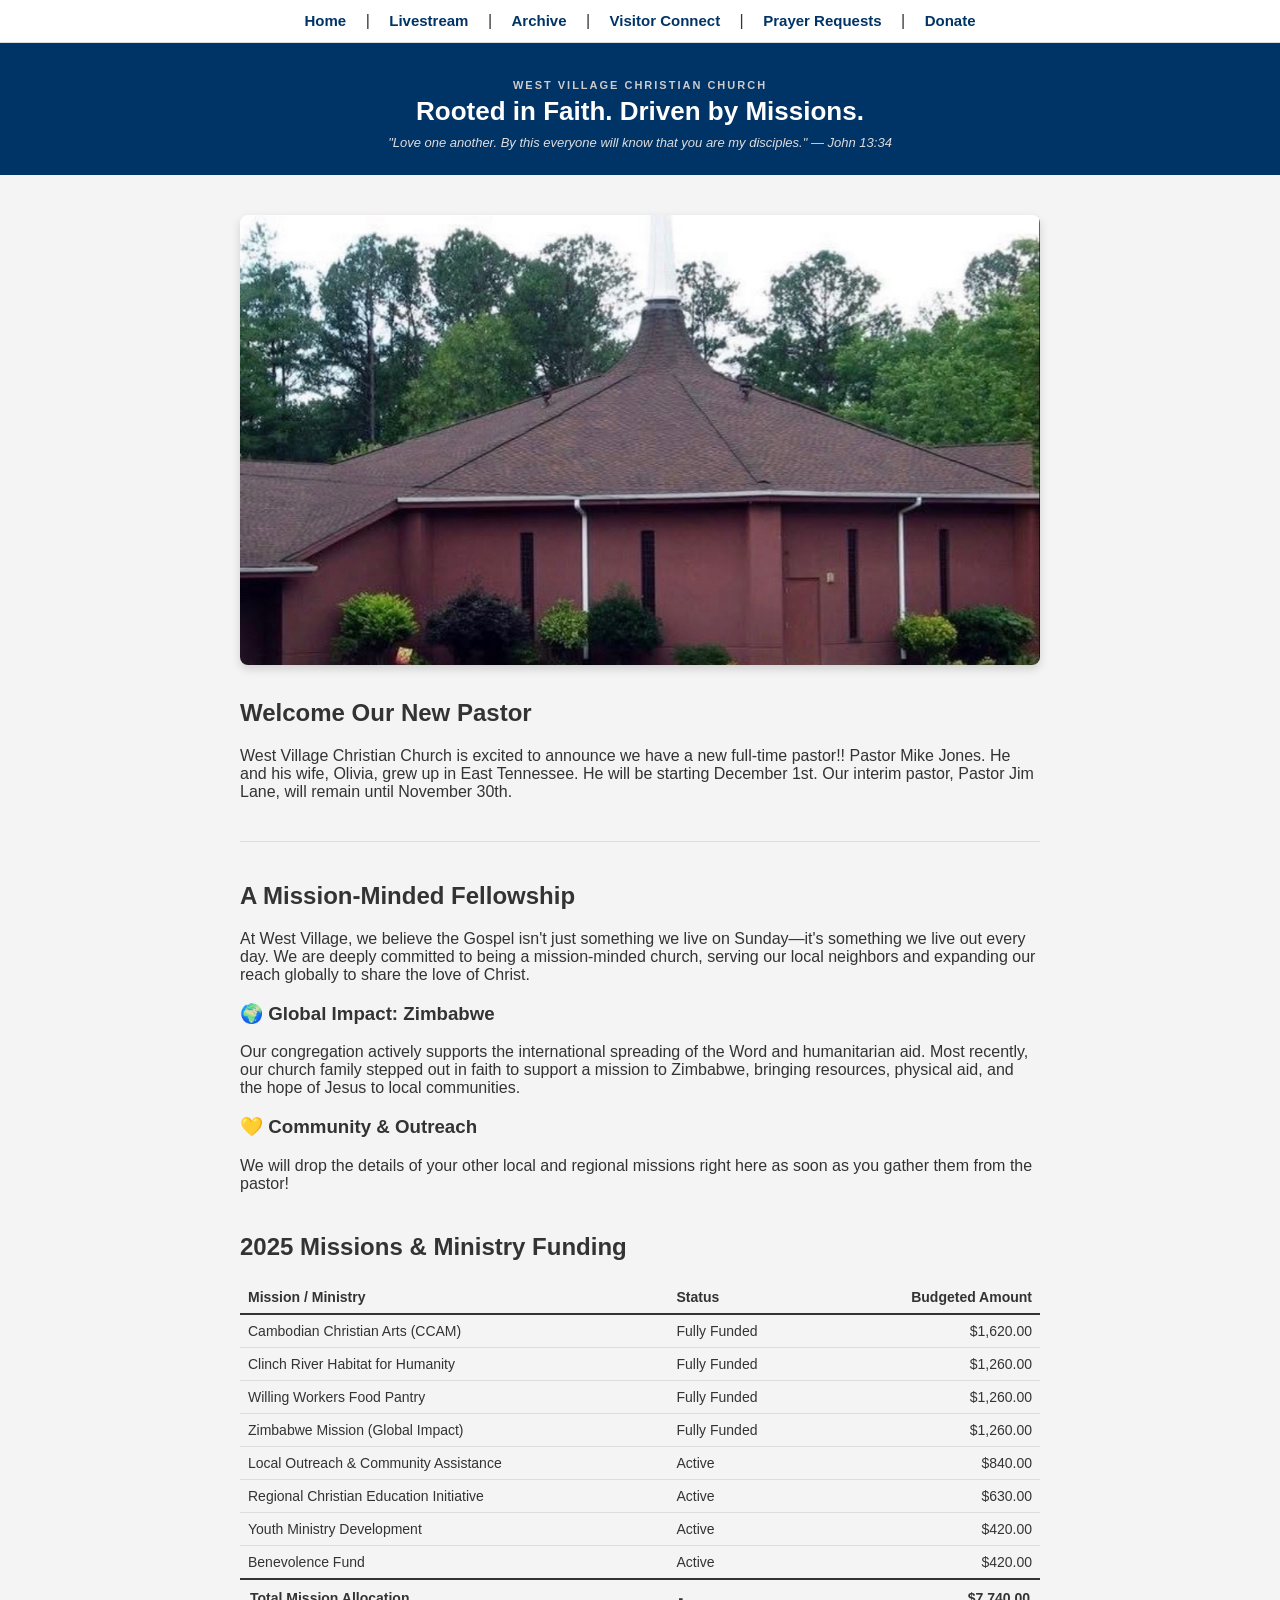
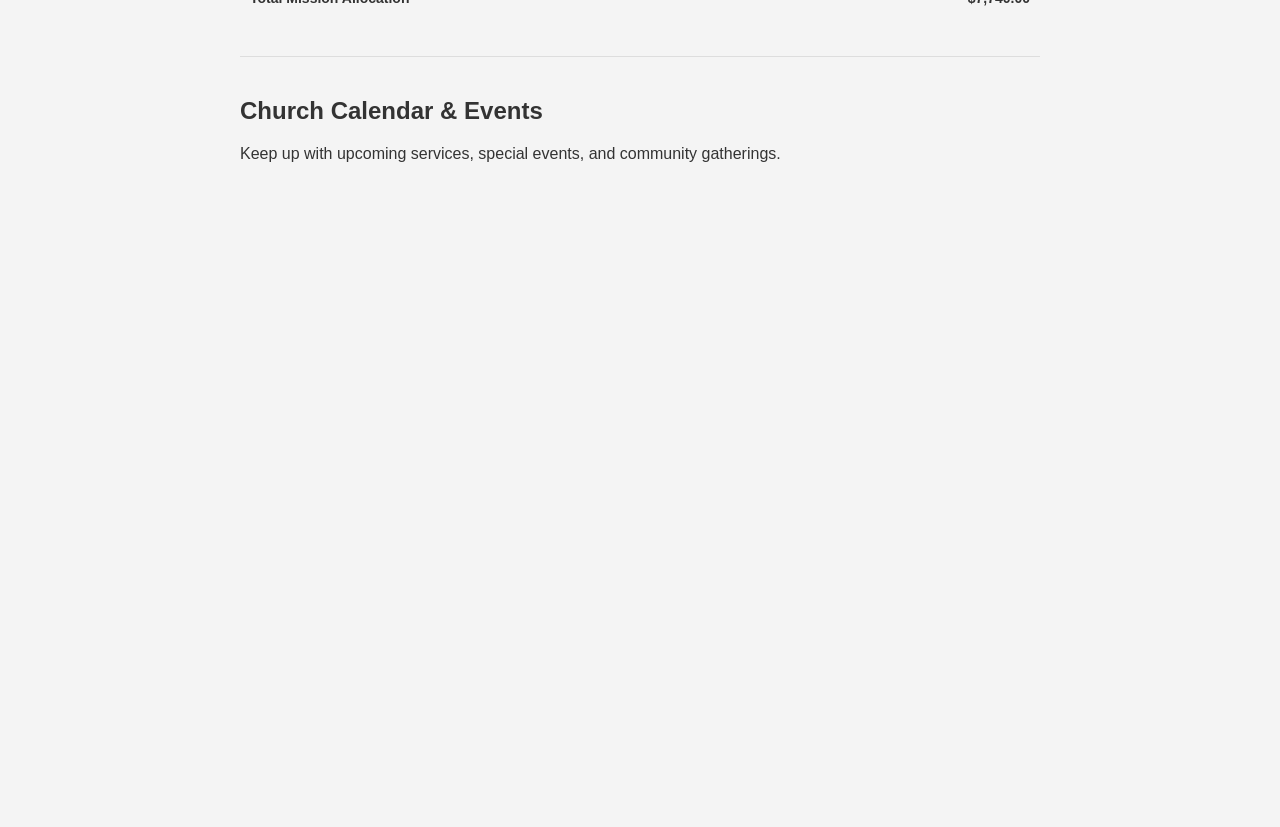
<file: index.html>
<!DOCTYPE html>
<html lang="en">
<head>
    <meta charset="UTF-8">
    <meta name="viewport" content="width=device-width, initial-scale=1.0">
    <title>West Village Christian Church</title>
    <link rel="stylesheet" href="style.css">
</head>
<body>

    <!-- Navigation Bar on Top with All Pages -->
    <nav class="top-nav">
        <a href="index.html">Home</a> | 
        <a href="livestream.html">Livestream</a> | 
        <a href="archive.html">Archive</a> | 
        <a href="visitor.html">Visitor Connect</a> | 
        <a href="prayer.html">Prayer Requests</a> | 
        <a href="donate.html">Donate</a>
    </nav>

    <!-- Navy Blue Hero Banner -->
    <div class="hero-banner">
        <h3>WEST VILLAGE CHRISTIAN CHURCH</h3>
        <h1>Rooted in Faith. Driven by Missions.</h1>
        <p>"Love one another. By this everyone will know that you are my disciples." — John 13:34</p>
    </div>

    <!-- Main Page Content -->
    <div style="max-width: 800px; margin: 40px auto; padding: 0 20px;">
        
        <!-- Church Exterior Photo -->
        <div style="text-align: center; margin-bottom: 30px;">
            <img src="church-exterior.jpg" alt="West Village Christian Church Exterior" style="width: 100%; max-height: 450px; object-fit: cover; border-radius: 8px; box-shadow: 0 4px 10px rgba(0,0,0,0.15);">
        </div>

        <h2>Welcome Our New Pastor</h2>
        <p>West Village Christian Church is excited to announce we have a new full-time pastor!! Pastor Mike Jones. He and his wife, Olivia, grew up in East Tennessee. He will be starting December 1st. Our interim pastor, Pastor Jim Lane, will remain until November 30th.</p>

        <hr style="margin: 40px 0; border: none; border-top: 1px solid #ddd;">

        <h2>A Mission-Minded Fellowship</h2>
        <p>At West Village, we believe the Gospel isn't just something we live on Sunday—it's something we live out every day. We are deeply committed to being a mission-minded church, serving our local neighbors and expanding our reach globally to share the love of Christ.</p>

        <h3>🌍 Global Impact: Zimbabwe</h3>
        <p>Our congregation actively supports the international spreading of the Word and humanitarian aid. Most recently, our church family stepped out in faith to support a mission to Zimbabwe, bringing resources, physical aid, and the hope of Jesus to local communities.</p>

        <h3>💛 Community & Outreach</h3>
        <p>We will drop the details of your other local and regional missions right here as soon as you gather them from the pastor!</p>

        <h2 style="margin-top: 40px;">2025 Missions & Ministry Funding</h2>
        
        <table style="width: 100%; border-collapse: collapse; margin-top: 20px; font-size: 14px;">
            <thead>
                <tr style="border-bottom: 2px solid #333; text-align: left;">
                    <th style="padding: 8px;">Mission / Ministry</th>
                    <th style="padding: 8px;">Status</th>
                    <th style="padding: 8px; text-align: right;">Budgeted Amount</th>
                </tr>
            </thead>
            <tbody>
                <tr style="border-bottom: 1px solid #ddd;">
                    <td style="padding: 8px;">Cambodian Christian Arts (CCAM)</td>
                    <td style="padding: 8px;">Fully Funded</td>
                    <td style="padding: 8px; text-align: right;">$1,620.00</td>
                </tr>
                <tr style="border-bottom: 1px solid #ddd;">
                    <td style="padding: 8px;">Clinch River Habitat for Humanity</td>
                    <td style="padding: 8px;">Fully Funded</td>
                    <td style="padding: 8px; text-align: right;">$1,260.00</td>
                </tr>
                <tr style="border-bottom: 1px solid #ddd;">
                    <td style="padding: 8px;">Willing Workers Food Pantry</td>
                    <td style="padding: 8px;">Fully Funded</td>
                    <td style="padding: 8px; text-align: right;">$1,260.00</td>
                </tr>
                <tr style="border-bottom: 1px solid #ddd;">
                    <td style="padding: 8px;">Zimbabwe Mission (Global Impact)</td>
                    <td style="padding: 8px;">Fully Funded</td>
                    <td style="padding: 8px; text-align: right;">$1,260.00</td>
                </tr>
                <tr style="border-bottom: 1px solid #ddd;">
                    <td style="padding: 8px;">Local Outreach & Community Assistance</td>
                    <td style="padding: 8px;">Active</td>
                    <td style="padding: 8px; text-align: right;">$840.00</td>
                </tr>
                <tr style="border-bottom: 1px solid #ddd;">
                    <td style="padding: 8px;">Regional Christian Education Initiative</td>
                    <td style="padding: 8px;">Active</td>
                    <td style="padding: 8px; text-align: right;">$630.00</td>
                </tr>
                <tr style="border-bottom: 1px solid #ddd;">
                    <td style="padding: 8px;">Youth Ministry Development</td>
                    <td style="padding: 8px;">Active</td>
                    <td style="padding: 8px; text-align: right;">$420.00</td>
                </tr>
                <tr style="border-bottom: 1px solid #ddd;">
                    <td style="padding: 8px;">Benevolence Fund</td>
                    <td style="padding: 8px;">Active</td>
                    <td style="padding: 8px; text-align: right;">$420.00</td>
                </tr>
                <tr style="font-weight: bold; border-top: 2px solid #333;">
                    <td style="padding: 10px;">Total Mission Allocation</td>
                    <td style="padding: 10px;">-</td>
                    <td style="padding: 10px; text-align: right;">$7,740.00</td>
                </tr>
            </tbody>
        </table>

        <!-- Google Calendar Section at the Bottom -->
        <hr style="margin: 40px 0; border: none; border-top: 1px solid #ddd;">

        <h2>Church Calendar & Events</h2>
        <p>Keep up with upcoming services, special events, and community gatherings.</p>

        <div style="margin-top: 20px;">
            <iframe src="https://calendar.google.com/calendar/embed?src=churchwvcc%40gmail.com&ctz=America%2FNew_York" style="border: 0" width="100%" height="600" frameborder="0" scrolling="no"></iframe>
        </div>
    </div>

</body>
</html>
</file>
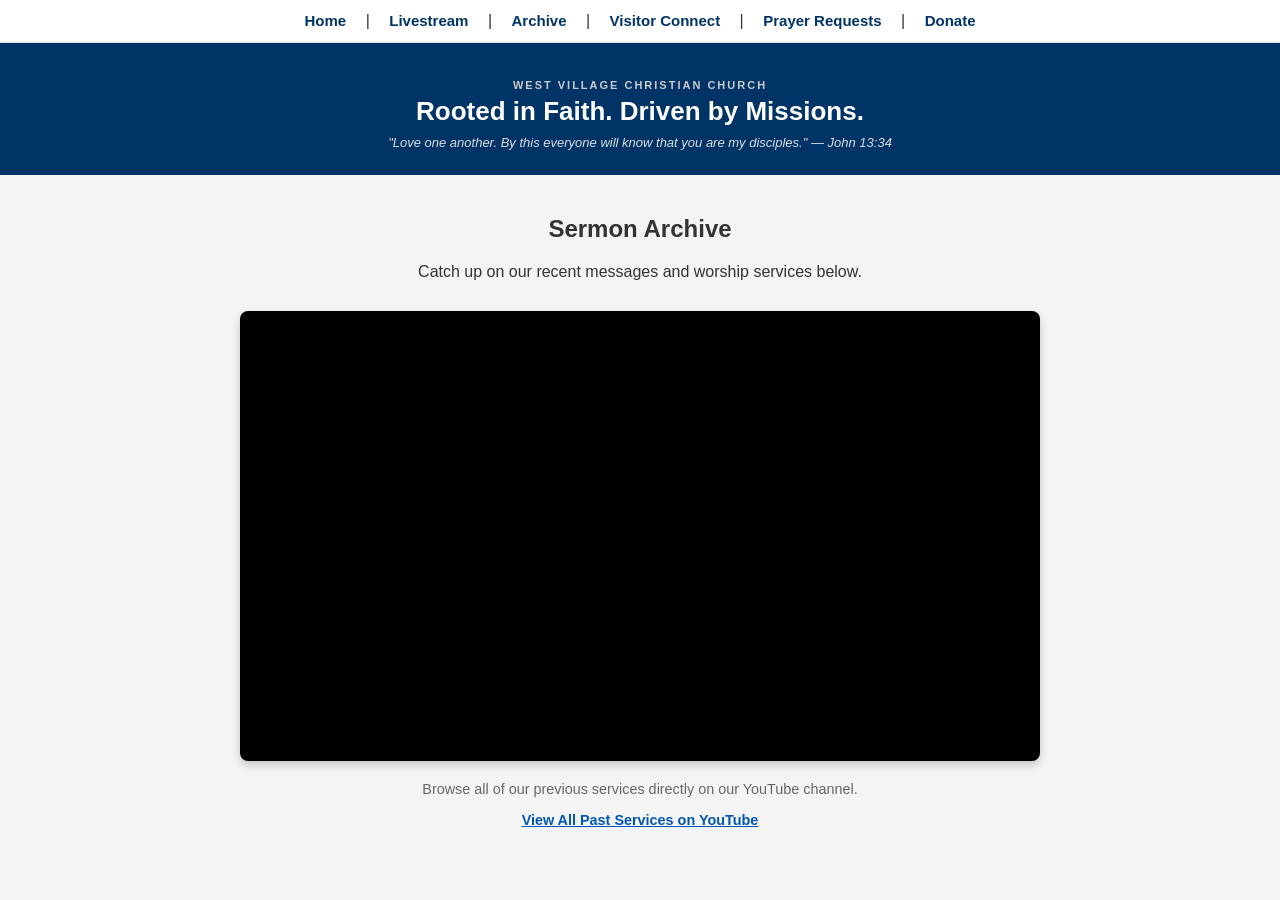
<file: archive.html>
<!DOCTYPE html>
<html lang="en">
<head>
    <meta charset="UTF-8">
    <meta name="viewport" content="width=device-width, initial-scale=1.0">
    <title>Sermon Archive - West Village Christian Church</title>
    <link rel="stylesheet" href="style.css">
</head>
<body>

    <!-- Navigation Bar -->
    <nav class="top-nav">
        <a href="index.html">Home</a> | 
        <a href="livestream.html">Livestream</a> | 
        <a href="archive.html">Archive</a> | 
        <a href="visitor.html">Visitor Connect</a> | 
        <a href="prayer.html">Prayer Requests</a> | 
        <a href="donate.html">Donate</a>
    </nav>

    <!-- Hero Banner -->
    <div class="hero-banner">
        <h3>WEST VILLAGE CHRISTIAN CHURCH</h3>
        <h1>Rooted in Faith. Driven by Missions.</h1>
        <p>"Love one another. By this everyone will know that you are my disciples." — John 13:34</p>
    </div>

    <!-- Page Content -->
    <div style="max-width: 800px; margin: 40px auto; padding: 0 20px;">
        <h2 style="text-align: center;">Sermon Archive</h2>
        <p style="text-align: center;">Catch up on our recent messages and worship services below.</p>
        
        <!-- Video Container linking to channel streams tab or featured video -->
        <div style="position: relative; padding-bottom: 56.25%; height: 0; overflow: hidden; max-width: 100%; margin-top: 30px; background: #000; border-radius: 8px; box-shadow: 0 4px 10px rgba(0,0,0,0.2);">
            <iframe src="https://www.youtube.com/embed?listType=user_uploads&list=West_VillageChristian_Church" 
                    style="position: absolute; top: 0; left: 0; width: 100%; height: 100%; border: 0;" 
                    title="YouTube video player" 
                    allow="accelerometer; autoplay; clipboard-write; encrypted-media; gyroscope; picture-in-picture; web-share" 
                    allowfullscreen>
            </iframe>
        </div>
        
        <!-- Archive Note & Direct Link Backup -->
        <div style="margin-top: 20px; text-align: center; color: #666; font-size: 0.9em;">
            <p>Browse all of our previous services directly on our YouTube channel.</p>
            <div style="margin-top: 15px;">
                <a href="https://www.youtube.com/@West_VillageChristian_Church/streams" target="_blank" style="color: #0056b3; text-decoration: underline; font-weight: bold;">
                    View All Past Services on YouTube
                </a>
            </div>
        </div>
    </div>

</body>
</html>
</file>
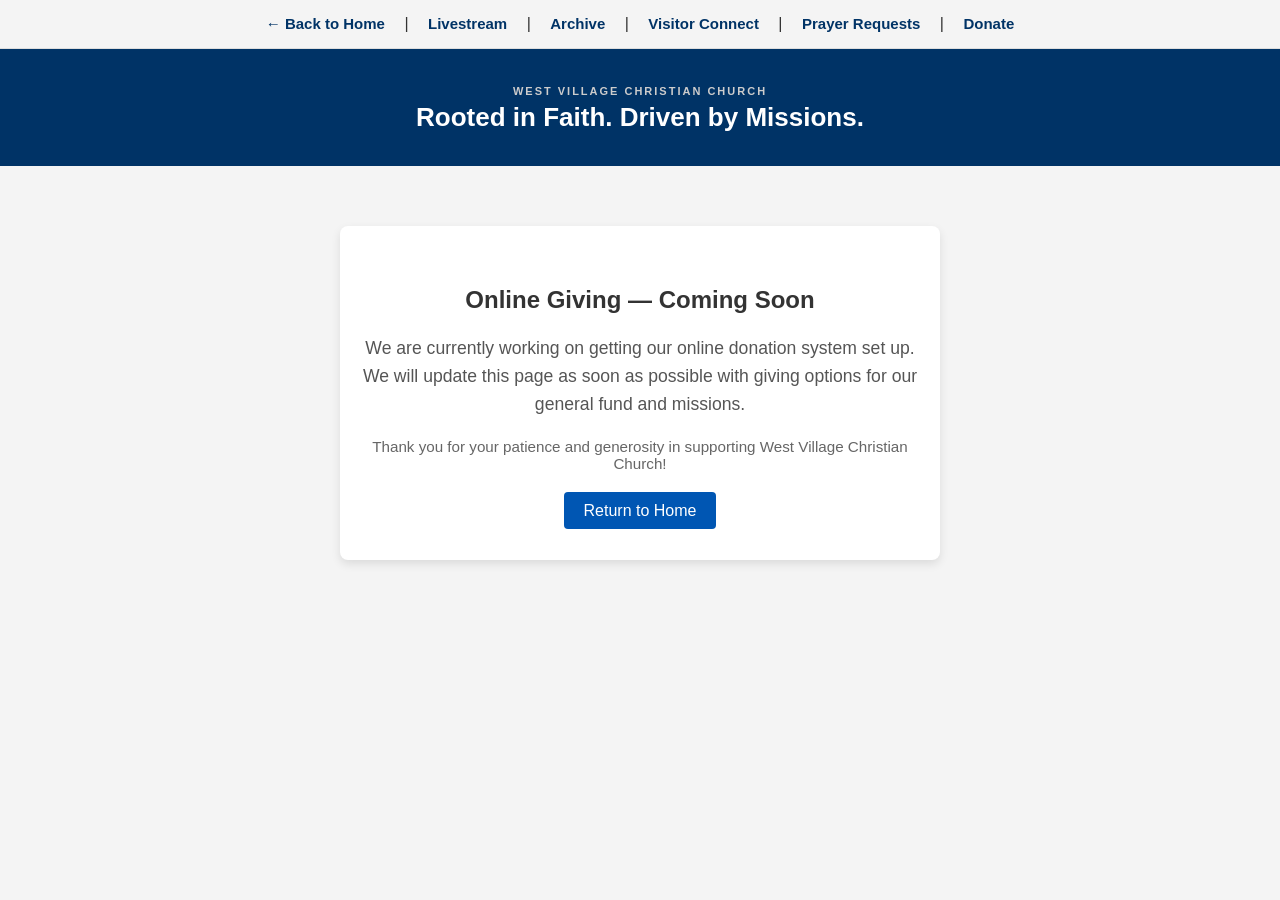
<file: donate.html>
<!DOCTYPE html>
<html lang="en">
<head>
    <meta charset="UTF-8">
    <meta name="viewport" content="width=device-width, initial-scale=1.0">
    <title>Make a Donation - West Village Christian Church</title>
    <link rel="stylesheet" href="style.css">
</head>
<body>

    <!-- Navigation Bar -->
    <nav class="top-nav" style="padding: 15px; background: #f4f4f4;">
        <a href="index.html">&larr; Back to Home</a> | 
        <a href="livestream.html">Livestream</a> | 
        <a href="archive.html">Archive</a> | 
        <a href="visitor.html">Visitor Connect</a> | 
        <a href="prayer.html">Prayer Requests</a> | 
        <a href="donate.html">Donate</a>
    </nav>

    <!-- Hero Banner -->
    <div class="hero-banner">
        <h3>WEST VILLAGE CHRISTIAN CHURCH</h3>
        <h1>Rooted in Faith. Driven by Missions.</h1>
    </div>

    <!-- Page Content / Coming Soon Card -->
    <main style="max-width: 600px; margin: 40px auto; padding: 20px;">
        <section class="form-card" style="text-align: center; padding: 40px 20px; background: #fff; border-radius: 8px; box-shadow: 0 4px 10px rgba(0,0,0,0.1);">
            <h2 style="margin-bottom: 20px; color: #333;">Online Giving — Coming Soon</h2>
            <p style="font-size: 1.1em; color: #555; line-height: 1.6; margin-bottom: 20px;">
                We are currently working on getting our online donation system set up. We will update this page as soon as possible with giving options for our general fund and missions.
            </p>
            <p style="color: #666; font-size: 0.95em;">
                Thank you for your patience and generosity in supporting West Village Christian Church!
            </p>
            <div style="margin-top: 30px;">
                <a href="index.html" class="btn btn-primary" style="padding: 10px 20px; background: #0056b3; color: white; text-decoration: none; border-radius: 4px;">Return to Home</a>
            </div>
        </section>
    </main>

</body>
</html>
</file>
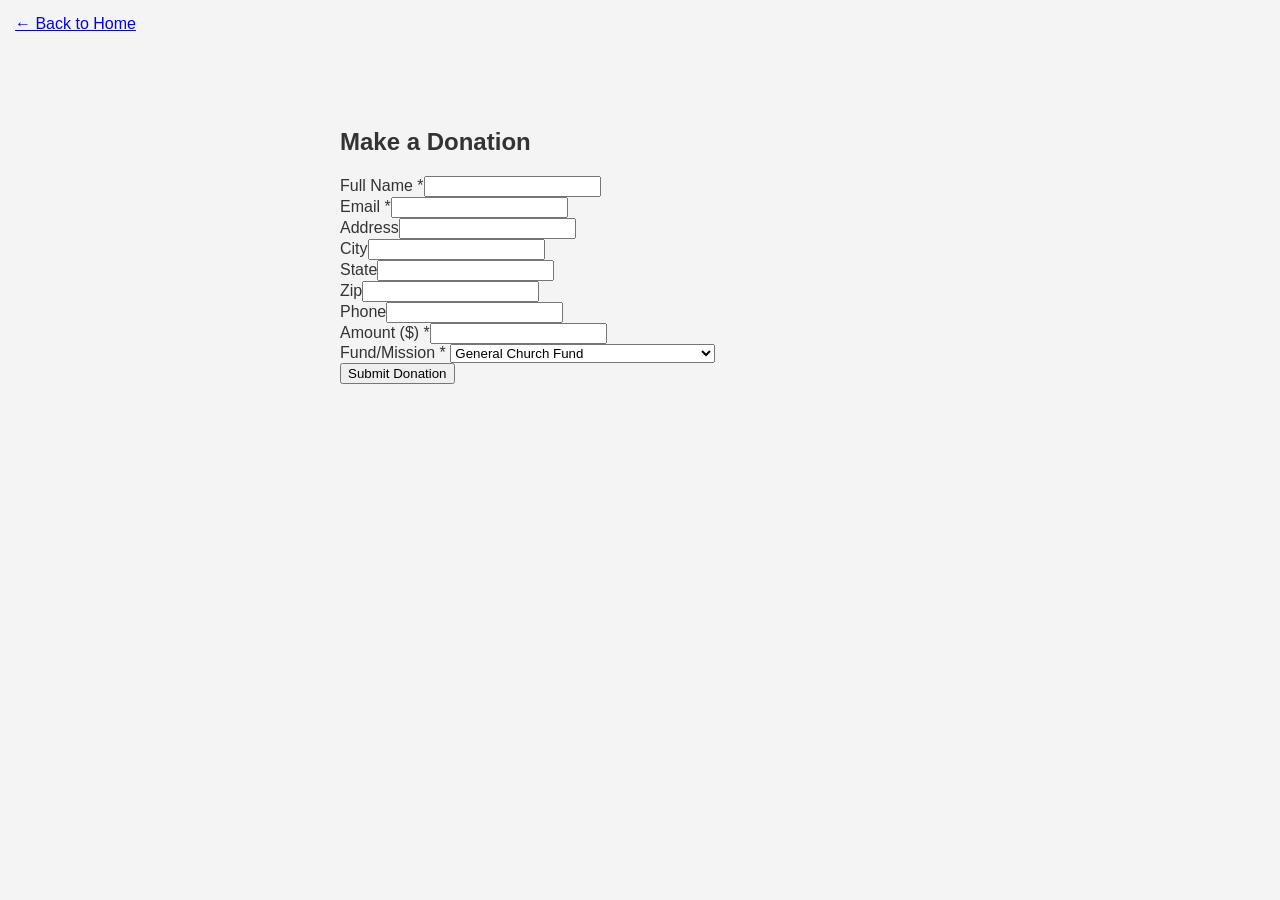
<file: donation.html>
<!DOCTYPE html>
<html lang="en">
<head>
    <meta charset="UTF-8">
    <meta name="viewport" content="width=device-width, initial-scale=1.0">
    <title>Make a Donation - West Village Christian Church</title>
    <link rel="stylesheet" href="style.css">
</head> 
<body>
    <nav style="padding: 15px; background: #f4f4f4;"><a href="index.html">&larr; Back to Home</a></nav>
    <main style="max-width: 600px; margin: 40px auto; padding: 20px;">
        <section class="form-card">
            <h2>Make a Donation</h2>
            <form id="donationForm">
                <input type="hidden" name="formType" value="donation">
                <div class="form-group"><label>Full Name *</label><input type="text" name="fullName" required class="form-control"></div>
                <div class="form-group"><label>Email *</label><input type="email" name="email" required class="form-control"></div>
                <div class="form-group"><label>Address</label><input type="text" name="address" class="form-control"></div>
                <div class="form-group"><label>City</label><input type="text" name="city" class="form-control"></div>
                <div class="form-group"><label>State</label><input type="text" name="state" class="form-control"></div>
                <div class="form-group"><label>Zip</label><input type="text" name="zip" class="form-control"></div>
                <div class="form-group"><label>Phone</label><input type="tel" name="phone" class="form-control"></div>
                <div class="form-group"><label>Amount ($) *</label><input type="number" name="amount" required class="form-control"></div>
                <div class="form-group"><label>Fund/Mission *</label>
                    <select name="fund" required class="form-control">
                        <option value="General Fund">General Church Fund</option>
                        <option value="CCAM">Cambodian Christian Arts (CCAM)</option>
                        <option value="Habitat for Humanity">Clinch River Habitat for Humanity</option>
                        <option value="Food Pantry">Willing Workers Food Pantry</option>
                        <option value="Zimbabwe Mission">Zimbabwe Mission (Global Impact)</option>
                        <option value="Local Outreach">Local Outreach & Community Assistance</option>
                        <option value="Christian Education">Regional Christian Education Initiative</option>
                        <option value="Youth Ministry">Youth Ministry Development</option>
                        <option value="Benevolence Fund">Benevolence Fund</option>
                    </select>
                </div>
                <button type="submit" class="btn btn-primary">Submit Donation</button>
            </form>
        </section>
    </main>
    <script>
        const scriptURL = 'YOUR_DEPLOYED_WEB_APP_URL_HERE';
        document.getElementById('donationForm').addEventListener('submit', e => {
            e.preventDefault();
            fetch(scriptURL, { method: 'POST', body: new FormData(e.target) })
            .then(() => { alert('Success!'); e.target.reset(); })
            .catch(() => { alert('Success!'); e.target.reset(); });
        });
    </script>
</body>
</html>
</file>
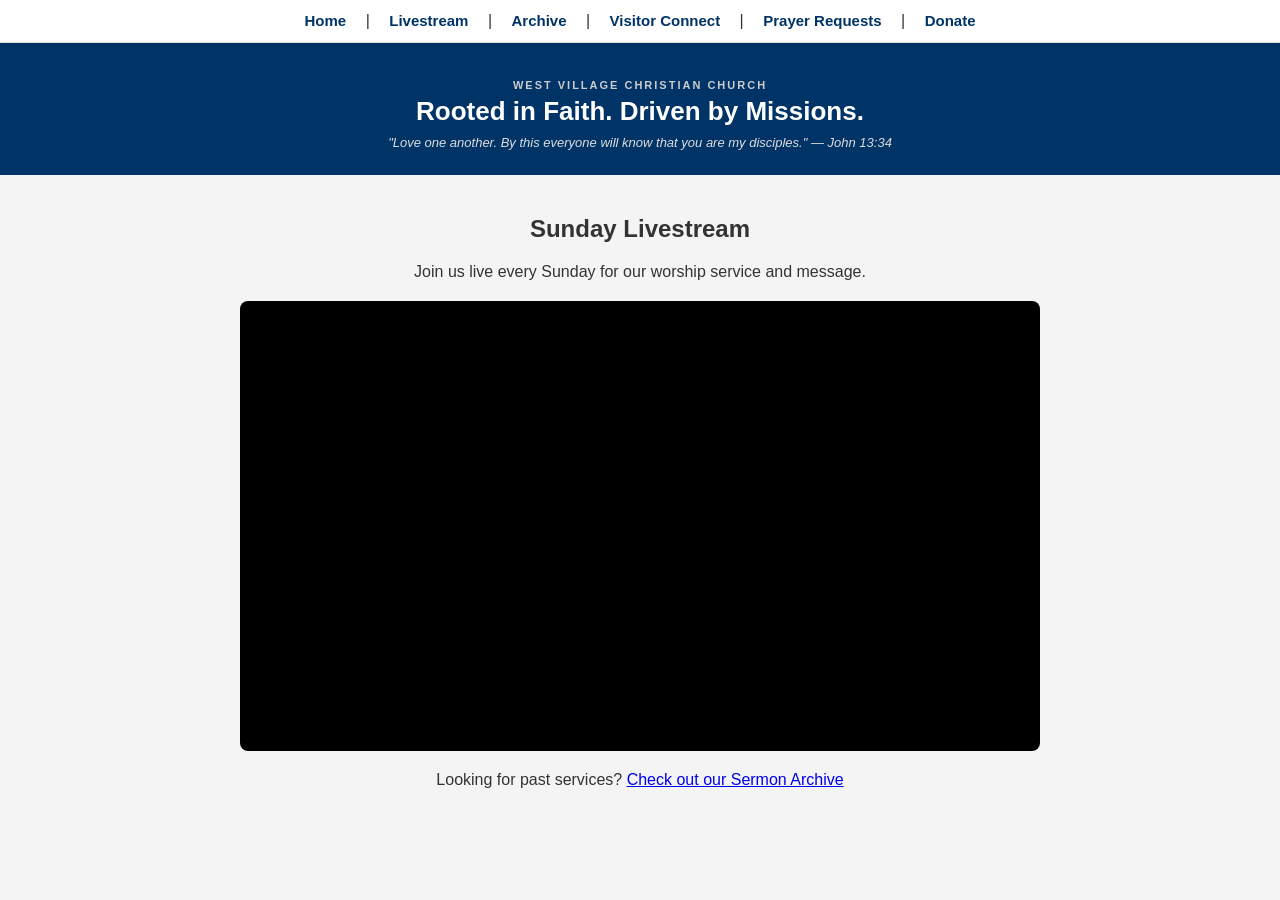
<file: livestream.html>
<!DOCTYPE html>
<html lang="en">
<head>
    <meta charset="UTF-8">
    <meta name="viewport" content="width=device-width, initial-scale=1.0">
    <title>Livestream - West Village Christian Church</title>
    <link rel="stylesheet" href="style.css">
</head>
<body>

    <!-- Navigation Bar on Top with All Pages -->
    <nav class="top-nav">
        <a href="index.html">Home</a> | 
        <a href="livestream.html">Livestream</a> | 
        <a href="archive.html">Archive</a> | 
        <a href="visitor.html">Visitor Connect</a> | 
        <a href="prayer.html">Prayer Requests</a> | 
        <a href="donate.html">Donate</a>
    </nav>

    <!-- Slimmed-Down Navy Blue Hero Banner -->
    <div class="hero-banner">
        <h3>WEST VILLAGE CHRISTIAN CHURCH</h3>
        <h1>Rooted in Faith. Driven by Missions.</h1>
        <p>"Love one another. By this everyone will know that you are my disciples." — John 13:34</p>
    </div>

    <!-- Livestream Content -->
    <div style="max-width: 800px; margin: 40px auto; padding: 0 20px; text-align: center;">
        <h2>Sunday Livestream</h2>
        <p>Join us live every Sunday for our worship service and message.</p>
        
        <!-- Responsive Video Container: Dynamic live stream feed -->
        <div style="position: relative; padding-bottom: 56.25%; height: 0; overflow: hidden; max-width: 100%; margin-top: 20px; background: #000; border-radius: 8px;">
            <iframe src="https://www.youtube.com/embed/live_stream?channel=UCVUvK63X9Bv4" 
                    style="position: absolute; top: 0; left: 0; width: 100%; height: 100%; border: 0;" 
                    allow="accelerometer; autoplay; clipboard-write; encrypted-media; gyroscope; picture-in-picture; web-share" 
                    allowfullscreen>
            </iframe>
        </div>

        <!-- Link to Internal Archive Page -->
        <div style="margin-top: 20px;">
            <p>Looking for past services? <a href="archive.html">Check out our Sermon Archive</a></p>
        </div>
    </div>

</body>
</html>
</file>
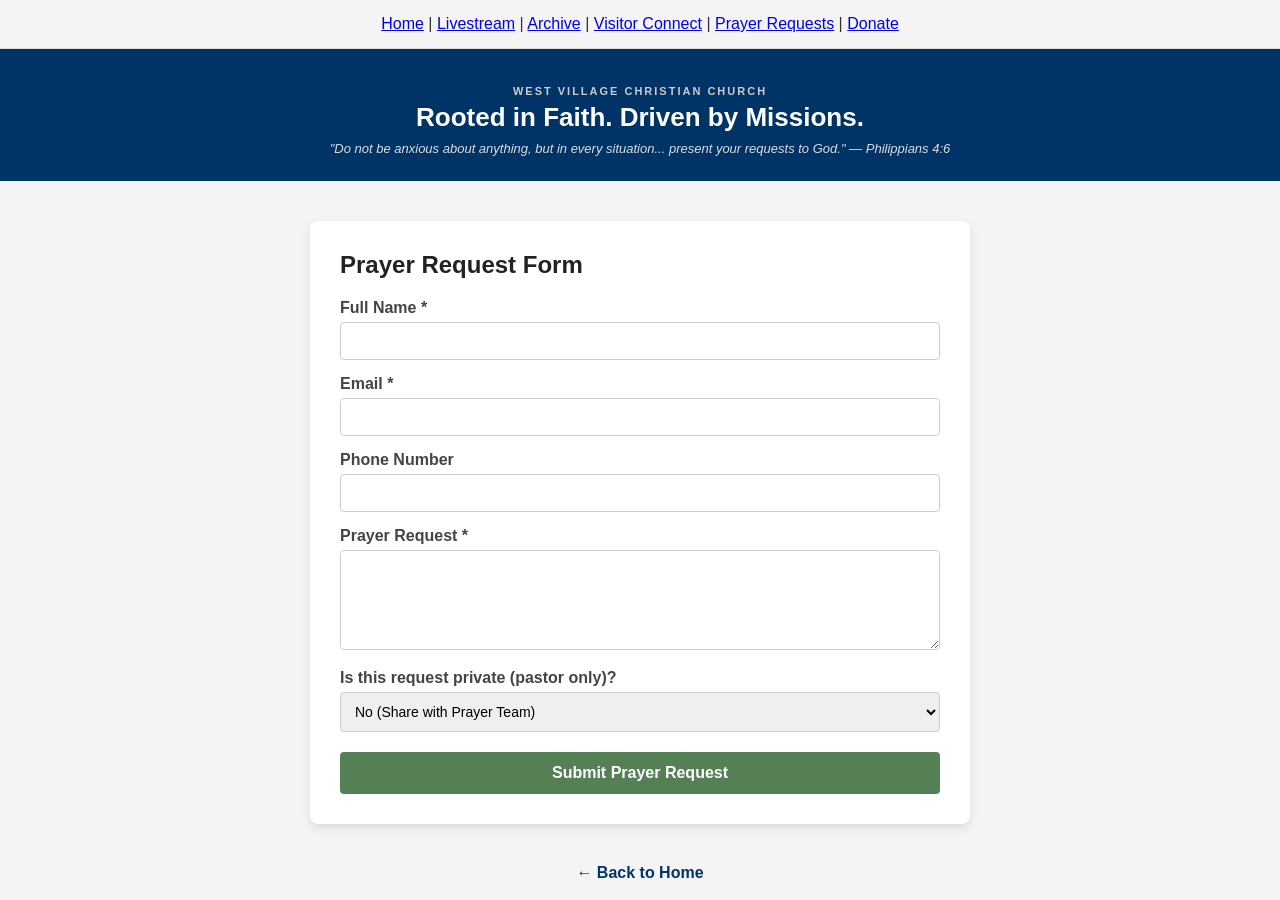
<file: prayer.html>
<!DOCTYPE html>
<html lang="en">
<head>
    <meta charset="UTF-8">
    <meta name="viewport" content="width=device-width, initial-scale=1.0">
    <title>Prayer Requests - West Village Christian Church</title>
    <link rel="stylesheet" href="style.css">
</head>
<body>
    <!-- Top Navigation Bar -->
    <nav class="site-nav" style="text-align: center; padding: 15px; background: #f4f4f4; border-bottom: 1px solid #ddd;">
        <a href="index.html">Home</a> | 
        <a href="livestream.html">Livestream</a> | 
        <a href="archive.html">Archive</a> | 
        <a href="visitor.html">Visitor Connect</a> | 
        <a href="prayer.html">Prayer Requests</a> | 
        <a href="donate.html">Donate</a>
    </nav>

    <!-- Navy Blue Hero Banner -->
    <div class="hero-banner">
        <h3>WEST VILLAGE CHRISTIAN CHURCH</h3>
        <h1>Rooted in Faith. Driven by Missions.</h1>
        <p>"Do not be anxious about anything, but in every situation... present your requests to God." — Philippians 4:6</p>
    </div>

    <div class="form-container">
        <h2>Prayer Request Form</h2>
        <form id="prayerForm">
            <!-- Hidden input for the Apps Script router -->
            <input type="hidden" name="formType" value="prayer">

            <label for="fullName">Full Name *</label>
            <input type="text" id="fullName" name="fullName" required>

            <label for="email">Email *</label>
            <input type="email" id="email" name="email" required>

            <label for="phone">Phone Number</label>
            <input type="tel" id="phone" name="phone">

            <label for="prayerRequest">Prayer Request *</label>
            <textarea id="prayerRequest" name="prayerRequest" required></textarea>

            <label for="isPrivate">Is this request private (pastor only)?</label>
            <select id="isPrivate" name="isPrivate">
                <option value="No">No (Share with Prayer Team)</option>
                <option value="Yes">Yes (Pastor Only)</option>
            </select>

            <button type="submit" class="submit-btn-prayer">Submit Prayer Request</button>
        </form>
    </div>

    <a href="index.html" class="back-link">&larr; Back to Home</a>

    <script>
        // Use your newly updated Web app URL here
        const scriptURL = 'https://script.google.com/macros/s/AKfycbzM4AKlVJOZ3RZ_Bldv37-ussjgLUc4Z9rQhpQJ5CjzSeLqI1IphknM27WN9Be0CFA9IA/exec';
        const form = document.getElementById('prayerForm');

        form.addEventListener('submit', e => {
            e.preventDefault();
            fetch(scriptURL, { method: 'POST', body: new FormData(form)})
                .then(response => {
                    alert('Thank you! Your prayer request has been submitted.');
                    form.reset();
                })
                .catch(error => console.error('Error!', error.message));
        });
    </script>
</body>
</html>
</file>
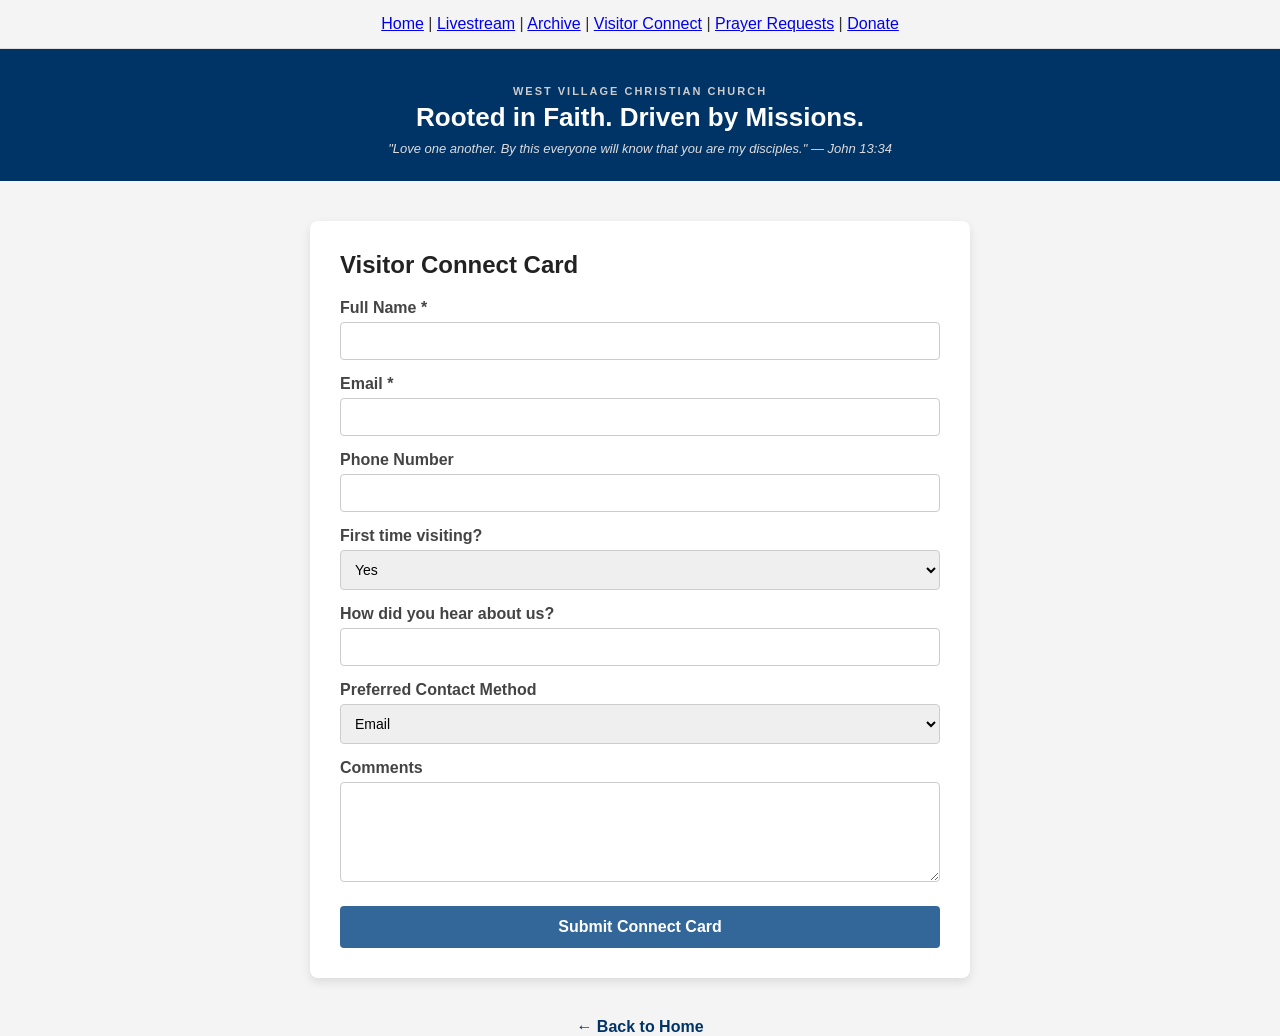
<file: visitor.html>
<!DOCTYPE html>
<html lang="en">
<head>
    <meta charset="UTF-8">
    <meta name="viewport" content="width=device-width, initial-scale=1.0">
    <title>Visitor Connect Card - West Village Christian Church</title>
    <link rel="stylesheet" href="style.css">
</head>
<body>
    <!-- Top Navigation Bar -->
    <nav class="site-nav" style="text-align: center; padding: 15px; background: #f4f4f4; border-bottom: 1px solid #ddd;">
        <a href="index.html">Home</a> | 
        <a href="livestream.html">Livestream</a> | 
        <a href="archive.html">Archive</a> | 
        <a href="visitor.html">Visitor Connect</a> | 
        <a href="prayer.html">Prayer Requests</a> | 
        <a href="donate.html">Donate</a>
    </nav>

    <!-- Navy Blue Hero Banner -->
    <div class="hero-banner">
        <h3>WEST VILLAGE CHRISTIAN CHURCH</h3>
        <h1>Rooted in Faith. Driven by Missions.</h1>
        <p>"Love one another. By this everyone will know that you are my disciples." — John 13:34</p>
    </div>

    <div class="form-container">
        <h2>Visitor Connect Card</h2>
        <form id="visitorForm">
            <input type="hidden" name="formType" value="visitor">

            <label for="fullName">Full Name *</label>
            <input type="text" id="fullName" name="fullName" required>

            <label for="email">Email *</label>
            <input type="email" id="email" name="email" required>

            <label for="phone">Phone Number</label>
            <input type="tel" id="phone" name="phone">

            <label for="firstTime">First time visiting?</label>
            <select id="firstTime" name="isFirstTime">
                <option value="Yes">Yes</option>
                <option value="No">No</option>
            </select>

            <label for="hearAbout">How did you hear about us?</label>
            <input type="text" id="hearAbout" name="howHeard"> 

            <label for="contactMethod">Preferred Contact Method</label>
            <select id="contactMethod" name="contactMethod">
                <option value="Email">Email</option>
                <option value="Phone">Phone</option>
                <option value="Text">Text</option>
            </select>

            <label for="comments">Comments</label>
            <textarea id="comments" name="comments"></textarea>

            <button type="submit" class="submit-btn-visitor">Submit Connect Card</button>
        </form>
    </div>

    <a href="index.html" class="back-link">&larr; Back to Home</a>

    <script>
        const scriptURL = 'https://script.google.com/macros/s/AKfycbzM4AKlVJOZ3RZ_Bldv37-ussjgLUc4Z9rQhpQJ5CjzSeLqI1IphknM27WN9Be0CFA9IA/exec';
        const form = document.getElementById('visitorForm');

        form.addEventListener('submit', e => {
            e.preventDefault();
            fetch(scriptURL, { method: 'POST', body: new FormData(form)})
                .then(response => {
                    alert('Thank you! Your visitor connect card has been submitted.');
                    form.reset(); //This line clears the form
                })
                .catch(error => console.error('Error!', error.message));
        });
    </script>
</body>
</html>
</file>
<file: style.css>
/* General Layout & Styling */
body {
    font-family: Arial, sans-serif;
    margin: 0;
    padding: 0;
    background-color: #f4f4f4;
    color: #333;
}

/* Top Navigation Bar */
.top-nav {
    background-color: #ffffff;
    text-align: center;
    padding: 12px 0;
    border-bottom: 1px solid #ddd;
}

.top-nav a {
    color: #003366;
    text-decoration: none;
    font-weight: bold;
    margin: 0 15px;
    font-size: 15px;
}

.top-nav a:hover {
    text-decoration: underline;
}

/* Slimmed-Down Hero Banner Section */
.hero-banner {
    background-color: #003366;
    color: white;
    text-align: center;
    padding: 25px 20px; /* Reduced padding for a slimmer height */
}

.hero-banner h3 {
    font-size: 11px;
    letter-spacing: 2px;
    color: #cccccc;
    margin-bottom: 5px;
    text-transform: uppercase;
}

.hero-banner h1 {
    font-size: 26px;
    margin-top: 0;
    margin-bottom: 8px;
    font-weight: bold;
}

.hero-banner p {
    font-style: italic;
    color: #dddddd;
    font-size: 13px;
    margin: 0;
}

/* Form Container Card Styling (Scoped) */
.form-container {
    max-width: 600px;
    margin: 40px auto;
    background: #ffffff;
    padding: 30px;
    border-radius: 8px;
    box-shadow: 0 4px 10px rgba(0, 0, 0, 0.1);
}

.form-container h2 {
    margin-top: 0;
    color: #222;
    font-size: 24px;
    margin-bottom: 20px;
}

.form-container form label {
    display: block;
    margin-top: 15px;
    margin-bottom: 5px;
    font-weight: bold;
    color: #444;
}

.form-container form input[type="text"],
.form-container form input[type="email"],
.form-container form input[type="tel"],
.form-container form select,
.form-container form textarea {
    width: 100%;
    padding: 10px;
    border: 1px solid #ccc;
    border-radius: 4px;
    box-sizing: border-box;
    font-size: 14px;
}

.form-container form textarea {
    resize: vertical;
    height: 100px;
}

/* Submit Buttons */
.submit-btn-visitor {
    width: 100%;
    background-color: #336699;
    color: white;
    padding: 12px;
    border: none;
    border-radius: 4px;
    font-size: 16px;
    font-weight: bold;
    cursor: pointer;
    margin-top: 20px;
}

.submit-btn-visitor:hover {
    background-color: #254b73;
}

.submit-btn-prayer {
    width: 100%;
    background-color: #558055;
    color: white;
    padding: 12px;
    border: none;
    border-radius: 4px;
    font-size: 16px;
    font-weight: bold;
    cursor: pointer;
    margin-top: 20px;
}

.submit-btn-prayer:hover {
    background-color: #426342;
}

.back-link {
    display: block;
    text-align: center;
    margin-top: 20px;
    color: #003366;
    text-decoration: none;
    font-weight: bold;
}

.back-link:hover {
    text-decoration: underline;
}
</file>
